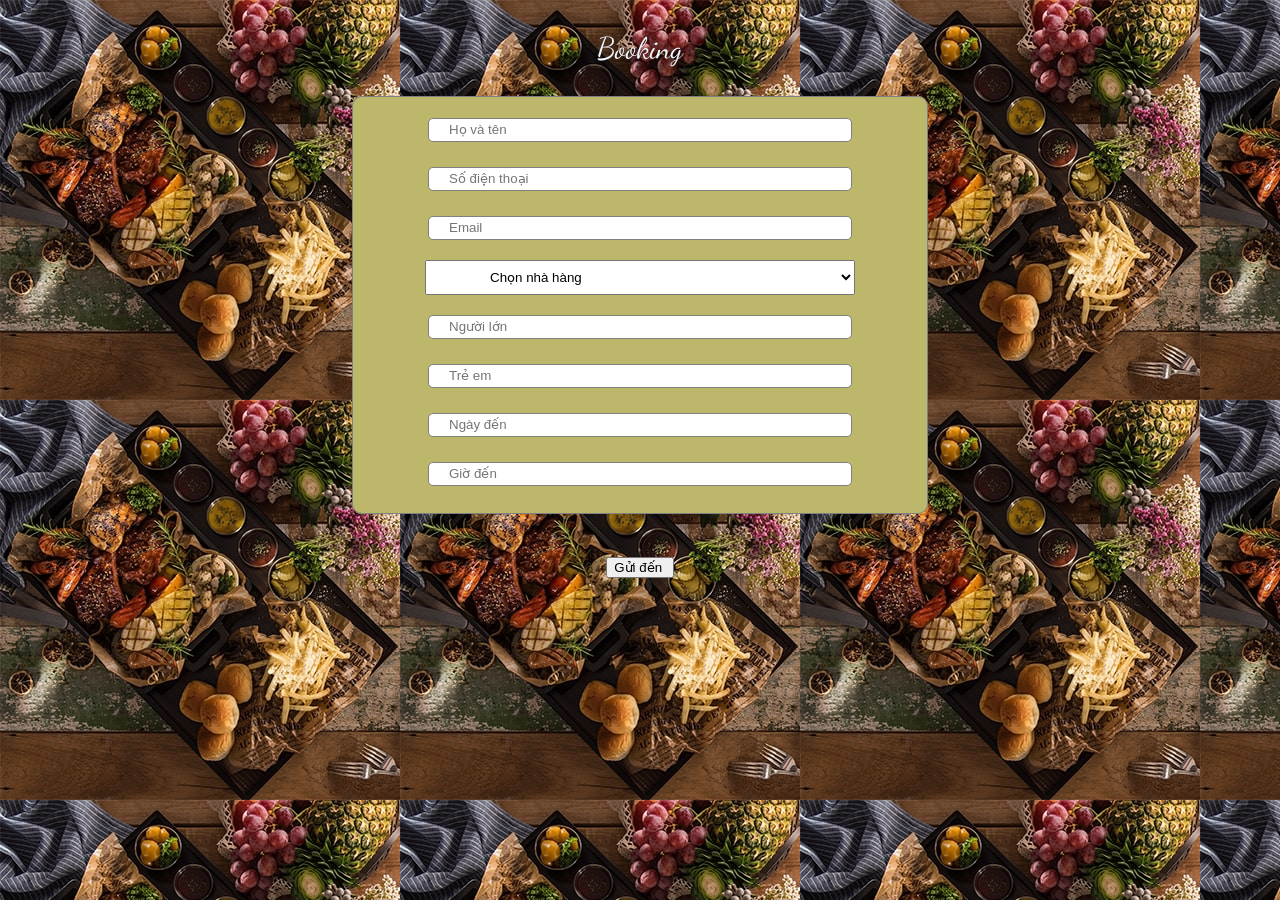
<file: booking.html>
<!DOCTYPE html>
<html lang="en">
<head>
    <meta charset="UTF-8">
    <meta http-equiv="X-UA-Compatible" content="IE=edge">
    <meta name="viewport" content="width=device-width, initial-scale=1.0">
    <link rel="stylesheet" href="booking.css">
    <title>Bai tap 1</title>
</head>
<body>
    <p>Booking</p>
    <form action="../../../../Working%20files/Vu%20Thi%20Tu%20Anh/B�i%20t&#7853;p%20HTML%20(14.01)/baitap" method="get">
    <fieldset>
        <div class="login">
            <input type="text" placeholder="Họ và tên">
            <br>
            <input type="phone" placeholder="Số điện thoại">
            <br>
            <input type="text" placeholder="Email">
        <div class="chonnhag">
            <select name="nhahang" class="chonnhag">
                <option value="">Chọn nhà hàng</option>
                                            <option value="1274">Thai Market 183 Nguyễn Văn Thoại</option>
                                            <option value="1275">Thai Market 46 Thái Phiên</option>
                                            <option value="1276">Thai Market 04 Trần Quốc Toản</option>
                                            <option value="1277">Thai Market Hội An</option>
                                            <option value="1298">Thai Market Sun World Bà Nà Hill</option>
                                            <option value="1299">Thai Market 17 Lê Hồng Phong</option>
                                            <option value="1383">Thai Market 43 Bình Minh 5</option>
            </select>                  
        </div> 
        <input type="number" placeholder="Người lớn">
        <br>
        <input type="number" placeholder="Trẻ em">
        <br>
        <input type="text" placeholder="Ngày đến">
        <br>
        <input type="text" placeholder="Giờ đến">
</fieldset>
    <p><input type="submit" value="Gửi đến "></p>
</form>
</body>
</html>
</file>
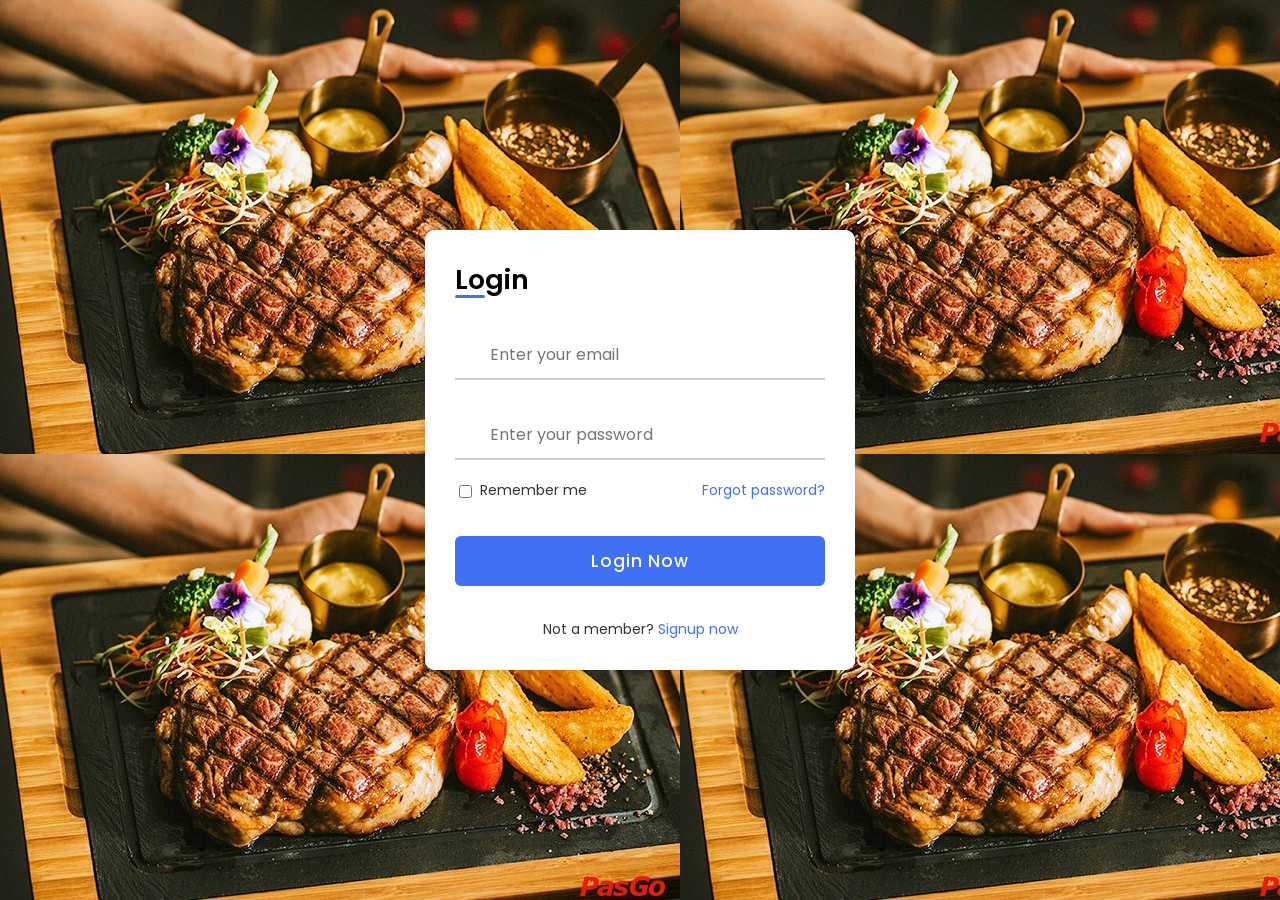
<file: singup.html>
<!DOCTYPE html>
<html lang="en">
<head>
    <meta charset="UTF-8">
    <meta http-equiv="X-UA-Compatible" content="IE=edge">
    <meta name="viewport" content="width=device-width, initial-scale=1.0">
    <link rel="stylesheet" href="https://unicons.iconscout.com/release/v4.0.0/css/line.css">
    <link rel="stylesheet" href="singup.css">
    <title>Login & Registration</title>
</head>
<body>
    <div class="container">
        <div class="forms">
            <div class="form login">
                <span class="title">Login</span>
                <form action="#">
                    <div class="input-field">
                        <input type="text" placeholder="Enter your email" required>
                        <i class="uil uil-envelope icon"></i>
                    </div>
                    <div class="input-field">
                        <input type="password" class="password" placeholder="Enter your password" required>
                        <i class="uil uil-lock icon"></i>
                        <i class="uil uil-eye-slash showHidePw"></i>
                    </div>

                    <div class="checkbox-text">
                        <div class="checkbox-content">
                            <input type="checkbox" id="logCheck">
                            <label for="logCheck" class="text">Remember me</label>
                        </div>
                        
                        <a href="#" class="text">Forgot password?</a>
                    </div>

                    <div class="input-field button">
                        <input type="button" value="Login Now">
                    </div>
                </form>

                <div class="login-signup">
                    <span class="text">Not a member?
                        <a href="#" class="text signup-link">Signup now</a>
                    </span>
                </div>
            </div>

            <!-- Registration Form -->
            <div class="form signup">
                <span class="title">Registration</span>

                <form action="#">
                    <div class="input-field">
                        <input type="text" placeholder="Enter your name" required>
                        <i class="uil uil-user"></i>
                    </div>
                    <div class="input-field">
                        <input type="text" placeholder="Enter your email" required>
                        <i class="uil uil-envelope icon"></i>
                    </div>
                    <div class="input-field">
                        <input type="password" class="password" placeholder="Create a password" required>
                        <i class="uil uil-lock icon"></i>
                    </div>
                    <div class="input-field">
                        <input type="password" class="password" placeholder="Confirm a password" required>
                        <i class="uil uil-lock icon"></i>
                        <i class="uil uil-eye-slash showHidePw"></i>
                    </div>

                    <div class="checkbox-text">
                        <div class="checkbox-content">
                            <input type="checkbox" id="sigCheck">
                            <label for="sigCheck" class="text">Remember me</label>
                        </div>
                        
                        <a href="#" class="text">Forgot password?</a>
                    </div>

                    <div class="input-field button">
                        <input type="button" value="Login Now">
                    </div>
                </form>

                <div class="login-signup">
                    <span class="text">Not a member?
                        <a href="#" class="text login-link">Signup now</a>
                    </span>
                </div>
            </div>
        </div>
    </div>
    <script src="singup.js"></script>
</body>
</html>
</file>
<file: booking.css>
@import url('https://fonts.googleapis.com/css2?family=Roboto:wght@300;400&display=swap');
@import url('https://fonts.googleapis.com/css2?family=Dancing+Script:wght@700&family=Roboto:wght@300;400&display=swap');
body{
    background-image: url("/about-4.jpg");
    font-family: sans-serif;
}
p{
    font-size: 30px;
    color:aliceblue;
    font-family: 'Dancing Script';
    text-align: center;
}
fieldset{
    width: 500px;
    height: 400px;
    background-color: white;
    border:1px solid grey;
    border-radius: 10px;
    text-align: center;
    margin: 0 auto;
    background-color: darkkhaki;
}
.login input {
    width: 400px;
    height: 20px;
    border-radius: 5px;
    border: 1px solid grey;
    padding-left: 20px;
    margin-bottom: 10px;
    margin-top: 15px;
}
.chonnhag{
    width: 430px;
    height: 35px;
    margin-bottom: 10px;
    margin-top: 5px;
    padding-left: 60px;
    padding-right: 60px;
}
</file>
<file: singup.css>
@import url('https://fonts.googleapis.com/css2?family=Poppins:wght@300;400;500;600;700&display=swap');

*{
    margin: 0;
    padding: 0;
    box-sizing: border-box;
    font-family: 'Poppins', sans-serif;
}

body{
    height: 100vh;
    display: flex;
    align-items: center;
    justify-content: center;
    background-image: url("/Bo-bit-tet-va-7-cap-do-chin-1.jpg");
}

.container{
    position: relative;
    max-width: 430px;
    width: 100%;
    background: #fff;
    border-radius: 10px;
    box-shadow: 0 5px 10px rgba(0, 0, 0, 0.1);
    overflow: hidden;
    margin: 0 20px;
}

.container .forms{
    display: flex;
    align-items: center;
    height: 440px;
    width: 200%;
    transition: height 0.2s ease;
}


.container .form{
    width: 50%;
    padding: 30px;
    background-color: #fff;
    transition: margin-left 0.18s ease;
}

.container.active .login{
    margin-left: -50%;
    opacity: 0;
    transition: margin-left 0.18s ease, opacity 0.15s ease;
}

.container .signup{
    opacity: 0;
    transition: opacity 0.09s ease;
}
.container.active .signup{
    opacity: 1;
    transition: opacity 0.2s ease;
}

.container.active .forms{
    height: 600px;
}
.container .form .title{
    position: relative;
    font-size: 27px;
    font-weight: 600;
}

.form .title::before{
    content: '';
    position: absolute;
    left: 0;
    bottom: 0;
    height: 3px;
    width: 30px;
    background-color: #4070f4;
    border-radius: 25px;
}

.form .input-field{
    position: relative;
    height: 50px;
    width: 100%;
    margin-top: 30px;
}

.input-field input{
    position: absolute;
    height: 100%;
    width: 100%;
    padding: 0 35px;
    border: none;
    outline: none;
    font-size: 16px;
    border-bottom: 2px solid #ccc;
    border-top: 2px solid transparent;
    transition: all 0.2s ease;
}

.input-field input:is(:focus, :valid){
    border-bottom-color: #4070f4;
}

.input-field i{
    position: absolute;
    top: 50%;
    transform: translateY(-50%);
    color: #999;
    font-size: 23px;
    transition: all 0.2s ease;
}

.input-field input:is(:focus, :valid) ~ i{
    color: #4070f4;
}

.input-field i.icon{
    left: 0;
}
.input-field i.showHidePw{
    right: 0;
    cursor: pointer;
    padding: 10px;
}

.form .checkbox-text{
    display: flex;
    align-items: center;
    justify-content: space-between;
    margin-top: 20px;
}

.checkbox-text .checkbox-content{
    display: flex;
    align-items: center;
}

.checkbox-content input{
    margin: 0 8px -2px 4px;
    accent-color: #4070f4;
}

.form .text{
    color: #333;
    font-size: 14px;
}

.form a.text{
    color: #4070f4;
    text-decoration: none;
}
.form a:hover{
    text-decoration: underline;
}

.form .button{
    margin-top: 35px;
}

.form .button input{
    border: none;
    color: #fff;
    font-size: 17px;
    font-weight: 500;
    letter-spacing: 1px;
    border-radius: 6px;
    background-color: #4070f4;
    cursor: pointer;
    transition: all 0.3s ease;
}

.button input:hover{
    background-color: #265df2;
}

.form .login-signup{
    margin-top: 30px;
    text-align: center;
}
</file>
